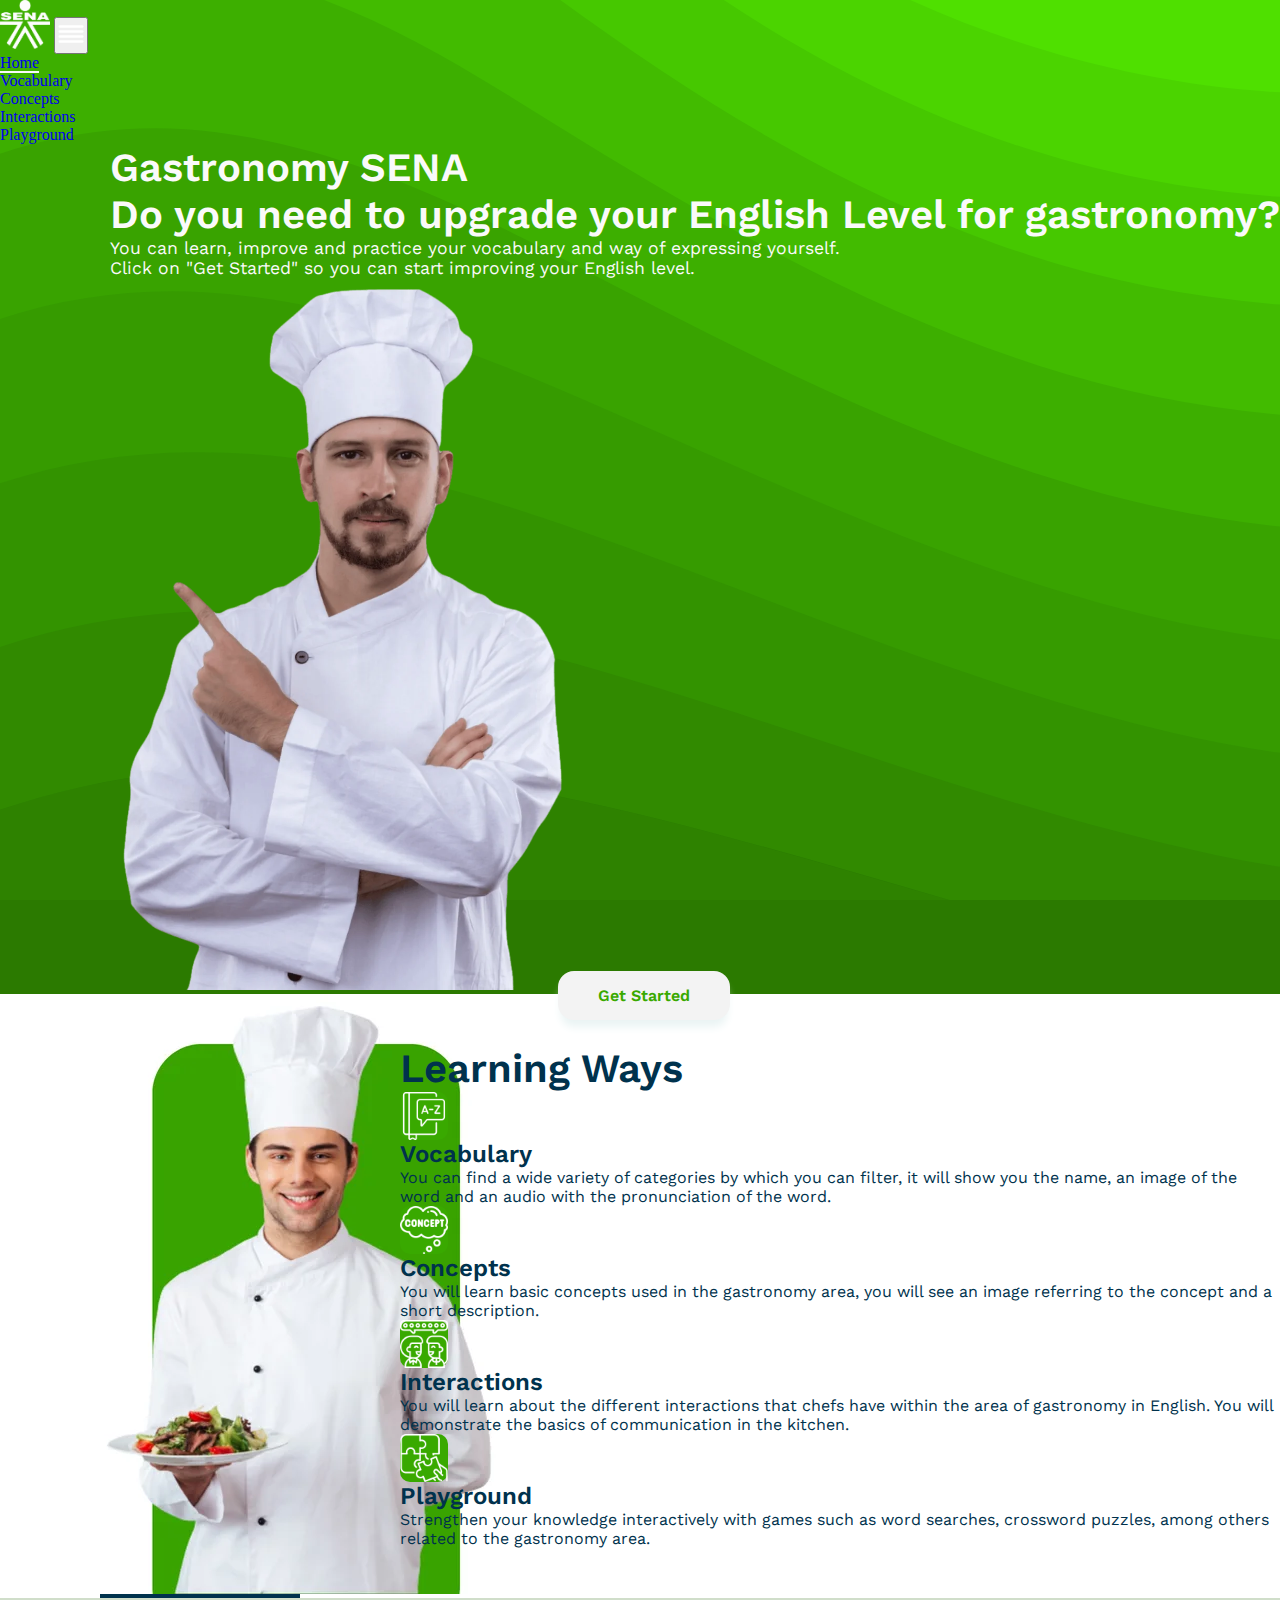
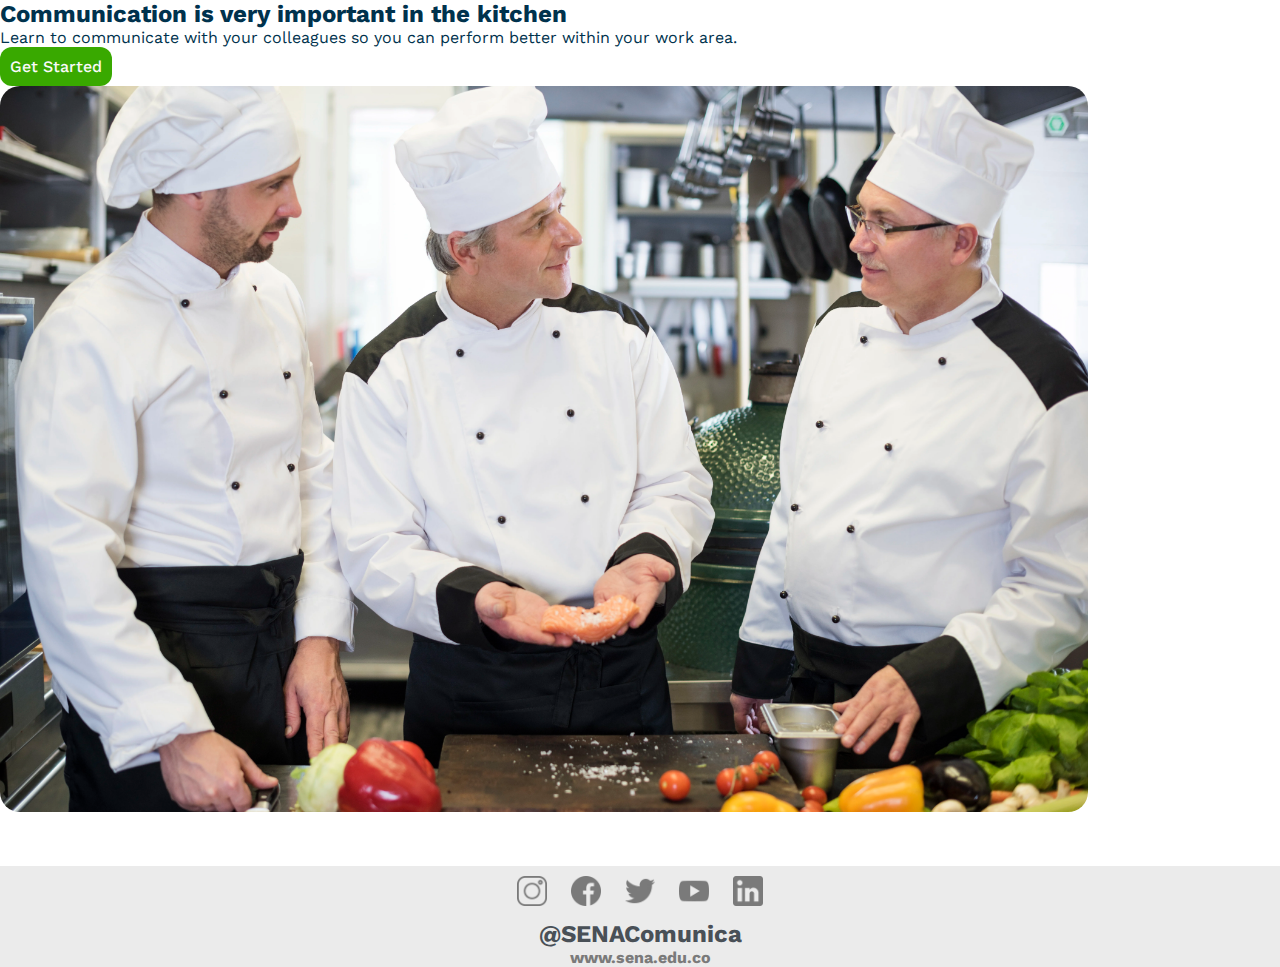
<file: Gastronomy-Page-main/html/index.html>
<!DOCTYPE html>
<html lang="en">
<head>
    <meta charset="UTF-8">
    <meta name="viewport" content="width=device-width, initial-scale=1.0">
    <title>Gastronomy SENA</title>
    <link rel="stylesheet" href="../css/style.css">
    <link href="https://cdn.jsdelivr.net/npm/bootstrap@5.3.1/dist/css/bootstrap.min.css" rel="stylesheet" integrity="sha384-4bw+/aepP/YC94hEpVNVgiZdgIC5+VKNBQNGCHeKRQN+PtmoHDEXuppvnDJzQIu9" crossorigin="anonymous">
</head>
<body>

    <!--NAVBAR-->
    <nav class="navbar navbar-expand-lg headerNav">
        <div class="container-fluid">
            <a class="navbar-brand ms-md-5 mt-md-3 ms-3 mt-2" href="#">
                <img src="../img/logo_blanco.webp" alt="Logo" class="img-fluid" style="max-width: 50px;">
            </a>
            <button class="navbar-toggler" type="button" data-bs-toggle="collapse" data-bs-target="#navbarSupportedContent" aria-controls="navbarSupportedContent" aria-expanded="false" aria-label="Toggle navigation">
                <img src="../img/list.svg" alt="Menu" width="30" height="30">
            </button>
            <div class="collapse navbar-collapse" id="navbarSupportedContent">
                <ul class="navbar-nav ms-auto pe-3 text-center">
                    <li class="nav-item">
                        <a class="nav-link fw-bold text-light" href="index.html" id="idSelected">Home</a>
                    </li>
                    <li class="nav-item">
                        <a class="nav-link fw-bold text-light" href="../php/vocabulary.php">Vocabulary</a>
                    </li>
                    <li class="nav-item">
                        <a class="nav-link fw-bold text-light" href="../php/concepts.php">Concepts</a>
                    </li>
                    <li class="nav-item">
                        <a class="nav-link fw-bold text-light" href="../php/interactions.php">Interactions</a>
                    </li>
                    <li class="nav-item">
                        <a class="nav-link fw-bold text-light" href="../php/playground.php">Playground</a>
                    </li>
                </ul>
            </div>
        </div>
    </nav>

    <!--HEADER-->

    <style>
        /* Ajuste del tamaño de la imagen en pantallas grandes */
        @media (min-width: 992px) { /* Pantallas LG y más grandes */
            .imgHeader img {
                max-width: 40%; /* Ajusta este porcentaje según el tamaño deseado */
            }
        }
    </style>
    
    <div class="container-fluid headerMain pt-5 px-5 ml-5">
        <div class="row align-items-center">
            <!-- Columna del texto -->
            <div class="col-lg-6 col-md-12">
                <div class="textHeader ps-lg-5 text-center">
                    <h1 align="left" class="mb-3 fs-1">Gastronomy SENA</h1>
                    <h1 align="left">Do you need to upgrade your English Level for gastronomy?</h1>
                    <p align="left">You can learn, improve and practice your vocabulary and way of expressing yourself.</p>
                    <p align="left">Click on "Get Started" so you can start improving your English level.</p>
                    <div class="botonStarT mt-4 text-center">
                        <a href="../html/login.php">Get Started</a>
                    </div>
                </div>
            </div>
            <!-- Columna de la imagen -->
            <div class="col-lg-6 col-md-12">
                <div class="imgHeader text-center">
                    <img src="../img/imgHome/platito.webp" alt="Imagen de platito" class="img-fluid">
                </div>
            </div>
        </div>
    </div>


    <!--SECCION 1-->
    <div class="container mt-5 section">
        <div class="imgChef d-none d-lg-block">
            <div class="colorFondo ">
                <img src="../img/imgHome/chef2.webp" alt="">
            </div>
        </div>
        <div class="contenidoSection mt-5 ms-lg-5">
            <div class="row">
                <h2 class="mb-4">Learning Ways</h2>
                 <div class="items col-lg-6 col-md-6 col-sm-6 ">
                    <div class="interactionsImg p-2">
                        <img src="../img/imgHome/vocabulary.webp" alt="">
                    </div>
                    <div class="interactionsText">
                        <a href="../php/vocabulary.php"><h3 class="mt-2">Vocabulary</h3></a>
                        <span>You can find a wide variety of categories by which you can filter, it will show you the name, an image of the word and an audio with the pronunciation of the word.
                        </span>
                    </div>
                </div> 
                <div class="items col-lg-6 col-md-6 col-sm-6">
                    <div class="interactionsImg p-2">
                        <img src="../img/imgHome/concepts.webp" alt="">
                    </div>
                    <div class="interactionsText">
                        <a href="../php/concepts.php"><h3 class="mt-2">Concepts</h3></a>
                        <span>You will learn basic concepts used in the gastronomy area, you will see an image referring to the concept and a short description.
                        </span>
                    </div>
                </div>
                <div class="items col-lg-6 mt-lg-5 mt-xl-5 mt-md-5 mt-sm-5 col-md-6 col-sm-6">
                    <div class="interactionsImg p-2">
                        <img src="../img/imgHome/interaction.webp" alt="">
                    </div>
                    <div class="interactionsText">
                        <a href="../php/interactions.php"><h3 class="mt-2">Interactions</h3></a>
                        <span>You will learn about the different interactions that chefs have within the area of ​​gastronomy in English. You will demonstrate the basics of communication in the kitchen.
                        </span>
                    </div>
                </div>
                <div class="items col-lg-6 mt-lg-5 mt-xl-5 mt-md-5 mt-sm-5 col-md-6 col-sm-6">
                    <div class="interactionsImg p-2">
                        <img src="../img/imgHome/playground.webp" alt="">
                    </div>
                    <div class="interactionsText">
                        <a href="../php/playground.php"><h3 class="mt-2">Playground</h3></a>
                        <span>Strengthen your knowledge interactively with games such as word searches, crossword puzzles, among others related to the gastronomy area.
                        </span>
                    </div>
                </div>
                
            </div>
        </div>
    </div>

    <div class="hr container mt-5">
    </div>

    <!--SECCION 2-->
    <section class="container-fluid mt-xl-5 mt-lg-5 mt-md-0 mt-sm-0 pt-5">
        <div class="container seccion2">
            <div class="row">
                <div class="col">
                    <div class="textSeccion2 mt-xl-5 mt-lg-0 mt-md-0 mt-sm-0 ms-5">
                        <h2>Communication is very important in the kitchen</h2>
                        <p>Learn to communicate with your colleagues so you can perform better within your work area.<p>
                        <div class="botonStar">
                            <a href="../html/login.php">Get Started</a>
                        </div>
                    </div>
                </div>
                <div class="col d-none d-lg-block imgCol">
                    <div class="imagenSeccion2">
                        <img src="../img/imgHome/equipoChef.webp" alt="Chef Team">
                    </div>
                </div>
            </div>
        </div>
    </section>
        
    <!--FOOTER-->
    
    <footer class="container-fluid">
        <div class="iconos pt-2">
            <a href="https://www.instagram.com/gastro_sena/profilecard/?igsh=MTR3YTNhZjF5ZGZ4ag=="><img src="../img/imgSocial/instagram.webp" width ="30"></a>
            <a href="https://www.facebook.com/share/gFiKvSR1FPK39KhV/"><img src="../img/imgSocial/facebook.webp" width="30"></a>
            <a href="https://x.com/Gastronomy30458?t=yPBNz8doWTZlS7PgTuVuCw&s=08"><img src="../img/imgSocial/twitter.webp" width="30"></a>
            <a href="https://www.youtube.com/@Gastronomy-o7c"><img src="../img/imgSocial/youtube.webp" width="30"></a>
            <a href=""><img src="../img/imgSocial/linkedin.webp" width="30"></a>
        </div>
        <div class="socialSena ">
            <a href=""> <h2>@SENAComunica</h2> </a>
        </div>
        <div class="urlSena pb-2">
            <a href="https://www.sena.edu.co/es-co/Paginas/default.aspx" target="_blank"> <h3>www.sena.edu.co</h3> </a>
        </div>
    </footer>
    <script src="https://cdn.jsdelivr.net/npm/bootstrap@5.3.1/dist/js/bootstrap.bundle.min.js" integrity="sha384-HwwvtgBNo3bZJJLYd8oVXjrBZt8cqVSpeBNS5n7C8IVInixGAoxmnlMuBnhbgrkm" crossorigin="anonymous"></script>
</body>
</html>
</file>
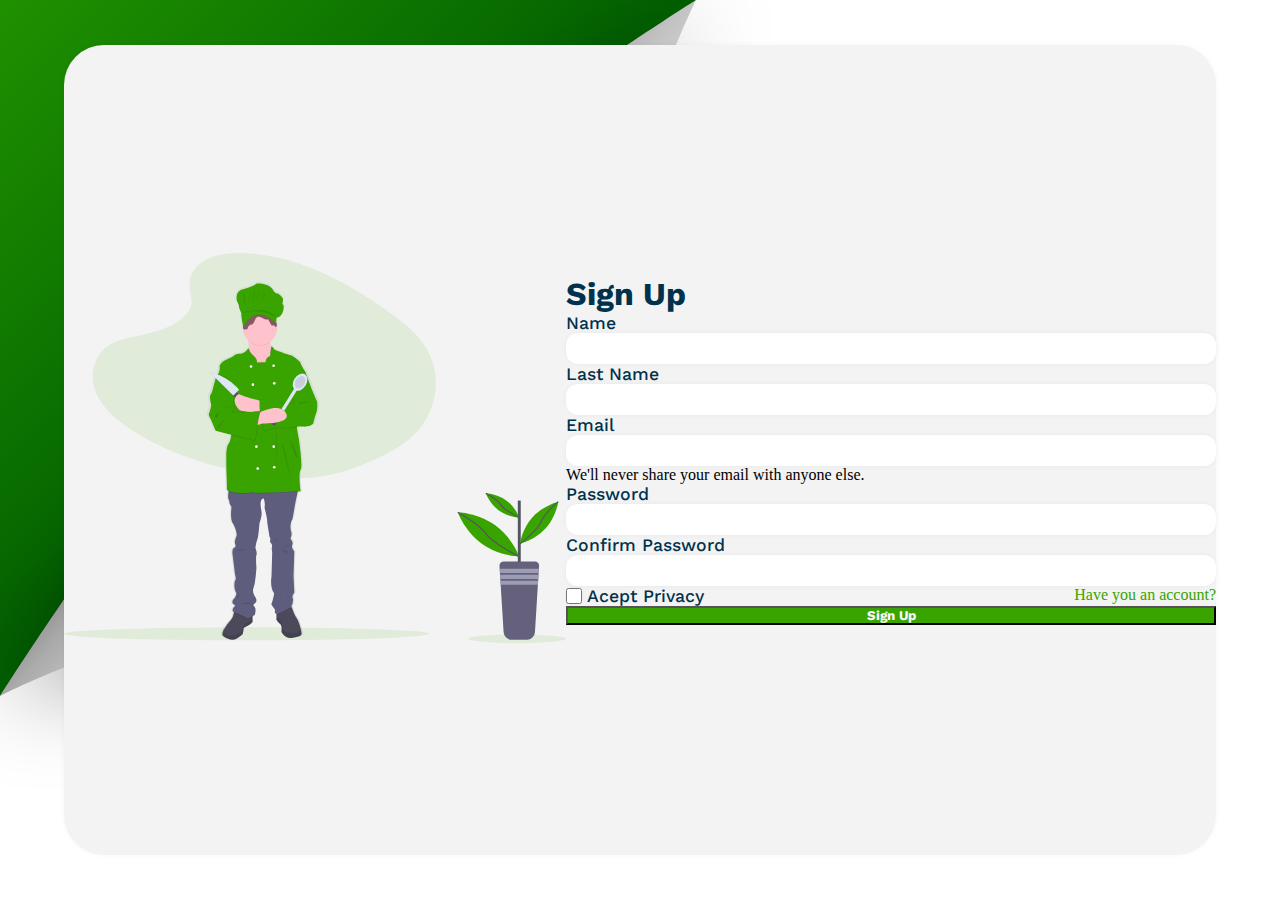
<file: Gastronomy-Page-main/html/register.html>
<!doctype html>
<html lang="en">
<head>
    <meta charset="utf-8">
    <meta name="viewport" content="width=device-width, initial-scale=1">
    <title>Sign Up</title>
    <link rel="stylesheet" href="../css/register.css">
    <link href="https://cdn.jsdelivr.net/npm/bootstrap@5.3.1/dist/css/bootstrap.min.css" rel="stylesheet" integrity="sha384-4bw+/aepP/YC94hEpVNVgiZdgIC5+VKNBQNGCHeKRQN+PtmoHDEXuppvnDJzQIu9" crossorigin="anonymous">
</head>
<body>
    
    
    <div class="formulario">
        <div class="form p-5">

            <!--IMAGE-->
            <div class="formImg d-none d-lg-block mx-0">
                <img src="../img/imgUsers/chefUndraw.svg" alt="">
            </div>

            <!--FORM-->
            <form class="formAc ms-xl-5 ms-lg-5 ms-md-0 ms-sm-0" action="../php/user.php" method="post">
                    <h1>Sign Up</h1>
                    <div class="text mt-xl-2 mt-lg-2 mt-md-0 mt-sm-0">
                        <label class="mt-1 ms-3" for="Name">Name</label>
                        <input class="mt-1" type="text" name="nameU" id="Name" required>
                        
                        <label class=" ms-3" for="lastN">Last Name</label>
                        <input class="mt-xl-1 mt-lg-1 mt-md-0 mt-sm-0" type="text" name="lastU" id="lastN" required>
                    </div>
        
                    <div class="email mt-xl-3 mt-lg-3 mt-md-2 mt-sm-1">
                        <label class=" ms-3" for="Email">Email</label>
                        <input class="mt-xl-1" type="email" name="emailU" id="Email" required>
                        <div id="emailHelp" class="form-text">We'll never share your email with anyone else.</div>
                    </div>
                    
                    <div class="passwords mt-xl-3 mt-lg-3 mt-md-2 mt-sm-1">
                        <label class=" ms-3" for="Password">Password</label>
                        <input class="mt-xl-1 mt-lg-1 mt-md-0 mt-sm-0" type="password" name="passwordU" id="Password">

                        <label class="mt-xl-1 mt-lg-1 mt-md-0 mt-sm-0 ms-3" for="PasswordC">Confirm Password</label>
                        <input class="mt-xl-1 mt-lg-1 mt-md-0 mt-sm-0" type="password" name="" id="PasswordC">
                    </div>
        
                    <div class="checkbox mt-xl-3 mt-xl-3 mt-lg-3 mt-md-2 mt-sm-1 ms-4 me-4">
                        <div class="check">
                            <input type="checkbox" name="" id="check">
                            <label for="check">Acept Privacy</label>
                        </div>
                        <div class="linkCheck">
                            <a href="login.php">Have you an account?</a>
                        </div>
                    </div>
        
                    <button type="submit" class="btn mt-3">Sign Up</button>
            </form>
        </div>
    </div>

    <script src="https://cdn.jsdelivr.net/npm/bootstrap@5.3.1/dist/js/bootstrap.bundle.min.js" integrity="sha384-HwwvtgBNo3bZJJLYd8oVXjrBZt8cqVSpeBNS5n7C8IVInixGAoxmnlMuBnhbgrkm" crossorigin="anonymous"></script>
</body>
</html>
</file>
<file: Gastronomy-Page-main/css/style.css>
@import url('https://fonts.googleapis.com/css2?family=Work+Sans:wght@300;400;500;600&display=swap');

*{
    list-style: none;
    text-decoration: none;
    margin: 0;
    padding: 0;
    box-sizing: border-box;
}


    /*NAVBAR*/
.headerNav{
    background-color: #2B7A00;
    background-image: url("data:image/svg+xml,%3Csvg xmlns='http://www.w3.org/2000/svg' width='100%25' height='100%25' viewBox='0 0 1600 800'%3E%3Cg %3E%3Cpath fill='%232e8200' d='M486 705.8c-109.3-21.8-223.4-32.2-335.3-19.4C99.5 692.1 49 703 0 719.8V800h843.8c-115.9-33.2-230.8-68.1-347.6-92.2C492.8 707.1 489.4 706.5 486 705.8z'/%3E%3Cpath fill='%23318a00' d='M1600 0H0v719.8c49-16.8 99.5-27.8 150.7-33.5c111.9-12.7 226-2.4 335.3 19.4c3.4 0.7 6.8 1.4 10.2 2c116.8 24 231.7 59 347.6 92.2H1600V0z'/%3E%3Cpath fill='%23339300' d='M478.4 581c3.2 0.8 6.4 1.7 9.5 2.5c196.2 52.5 388.7 133.5 593.5 176.6c174.2 36.6 349.5 29.2 518.6-10.2V0H0v574.9c52.3-17.6 106.5-27.7 161.1-30.9C268.4 537.4 375.7 554.2 478.4 581z'/%3E%3Cpath fill='%23369b00' d='M0 0v429.4c55.6-18.4 113.5-27.3 171.4-27.7c102.8-0.8 203.2 22.7 299.3 54.5c3 1 5.9 2 8.9 3c183.6 62 365.7 146.1 562.4 192.1c186.7 43.7 376.3 34.4 557.9-12.6V0H0z'/%3E%3Cpath fill='%2339A300' d='M181.8 259.4c98.2 6 191.9 35.2 281.3 72.1c2.8 1.1 5.5 2.3 8.3 3.4c171 71.6 342.7 158.5 531.3 207.7c198.8 51.8 403.4 40.8 597.3-14.8V0H0v283.2C59 263.6 120.6 255.7 181.8 259.4z'/%3E%3Cpath fill='%233daf00' d='M1600 0H0v136.3c62.3-20.9 127.7-27.5 192.2-19.2c93.6 12.1 180.5 47.7 263.3 89.6c2.6 1.3 5.1 2.6 7.7 3.9c158.4 81.1 319.7 170.9 500.3 223.2c210.5 61 430.8 49 636.6-16.6V0z'/%3E%3Cpath fill='%2342bb00' d='M454.9 86.3C600.7 177 751.6 269.3 924.1 325c208.6 67.4 431.3 60.8 637.9-5.3c12.8-4.1 25.4-8.4 38.1-12.9V0H288.1c56 21.3 108.7 50.6 159.7 82C450.2 83.4 452.5 84.9 454.9 86.3z'/%3E%3Cpath fill='%2346c800' d='M1600 0H498c118.1 85.8 243.5 164.5 386.8 216.2c191.8 69.2 400 74.7 595 21.1c40.8-11.2 81.1-25.2 120.3-41.7V0z'/%3E%3Cpath fill='%234bd400' d='M1397.5 154.8c47.2-10.6 93.6-25.3 138.6-43.8c21.7-8.9 43-18.8 63.9-29.5V0H643.4c62.9 41.7 129.7 78.2 202.1 107.4C1020.4 178.1 1214.2 196.1 1397.5 154.8z'/%3E%3Cpath fill='%234FE000' d='M1315.3 72.4c75.3-12.6 148.9-37.1 216.8-72.4h-723C966.8 71 1144.7 101 1315.3 72.4z'/%3E%3C/g%3E%3C/svg%3E");
    background-attachment: fixed;
    background-size: cover;
}

.navBarUl{
    display: flex;
    flex-direction: column;
    gap: 40px;
}

#idSelected{
    border-bottom: solid 2px #fafafa;
}

.navBarUl li a{
    font-size: 100%;
    font-family: 'Work Sans', sans-serif;
    text-decoration: none;
    color: #fafafa;
    font-weight: 500;
    border: 5px #fafafa;
}

li:hover{
    transform: translateY(-4px);
    transition: .5s;
}

.navBarList button{
    outline: none !important;
    border: none !important;
}

.navBarList button:active{
    outline: none !important;
    border: none !important;
}

    /*HEADER_MAIN*/

.headerMain{
    background-color: #2B7A00;
    background-image: url("data:image/svg+xml,%3Csvg xmlns='http://www.w3.org/2000/svg' width='100%25' height='100%25' viewBox='0 0 1600 800'%3E%3Cg %3E%3Cpath fill='%232e8200' d='M486 705.8c-109.3-21.8-223.4-32.2-335.3-19.4C99.5 692.1 49 703 0 719.8V800h843.8c-115.9-33.2-230.8-68.1-347.6-92.2C492.8 707.1 489.4 706.5 486 705.8z'/%3E%3Cpath fill='%23318a00' d='M1600 0H0v719.8c49-16.8 99.5-27.8 150.7-33.5c111.9-12.7 226-2.4 335.3 19.4c3.4 0.7 6.8 1.4 10.2 2c116.8 24 231.7 59 347.6 92.2H1600V0z'/%3E%3Cpath fill='%23339300' d='M478.4 581c3.2 0.8 6.4 1.7 9.5 2.5c196.2 52.5 388.7 133.5 593.5 176.6c174.2 36.6 349.5 29.2 518.6-10.2V0H0v574.9c52.3-17.6 106.5-27.7 161.1-30.9C268.4 537.4 375.7 554.2 478.4 581z'/%3E%3Cpath fill='%23369b00' d='M0 0v429.4c55.6-18.4 113.5-27.3 171.4-27.7c102.8-0.8 203.2 22.7 299.3 54.5c3 1 5.9 2 8.9 3c183.6 62 365.7 146.1 562.4 192.1c186.7 43.7 376.3 34.4 557.9-12.6V0H0z'/%3E%3Cpath fill='%2339A300' d='M181.8 259.4c98.2 6 191.9 35.2 281.3 72.1c2.8 1.1 5.5 2.3 8.3 3.4c171 71.6 342.7 158.5 531.3 207.7c198.8 51.8 403.4 40.8 597.3-14.8V0H0v283.2C59 263.6 120.6 255.7 181.8 259.4z'/%3E%3Cpath fill='%233daf00' d='M1600 0H0v136.3c62.3-20.9 127.7-27.5 192.2-19.2c93.6 12.1 180.5 47.7 263.3 89.6c2.6 1.3 5.1 2.6 7.7 3.9c158.4 81.1 319.7 170.9 500.3 223.2c210.5 61 430.8 49 636.6-16.6V0z'/%3E%3Cpath fill='%2342bb00' d='M454.9 86.3C600.7 177 751.6 269.3 924.1 325c208.6 67.4 431.3 60.8 637.9-5.3c12.8-4.1 25.4-8.4 38.1-12.9V0H288.1c56 21.3 108.7 50.6 159.7 82C450.2 83.4 452.5 84.9 454.9 86.3z'/%3E%3Cpath fill='%2346c800' d='M1600 0H498c118.1 85.8 243.5 164.5 386.8 216.2c191.8 69.2 400 74.7 595 21.1c40.8-11.2 81.1-25.2 120.3-41.7V0z'/%3E%3Cpath fill='%234bd400' d='M1397.5 154.8c47.2-10.6 93.6-25.3 138.6-43.8c21.7-8.9 43-18.8 63.9-29.5V0H643.4c62.9 41.7 129.7 78.2 202.1 107.4C1020.4 178.1 1214.2 196.1 1397.5 154.8z'/%3E%3Cpath fill='%234FE000' d='M1315.3 72.4c75.3-12.6 148.9-37.1 216.8-72.4h-723C966.8 71 1144.7 101 1315.3 72.4z'/%3E%3C/g%3E%3C/svg%3E");
    background-attachment: fixed;
    background-size: cover;
    display: flex;
    flex-direction: row-reverse;
    align-items: center;
    position: relative;
}

.headerMain .imgHeader img{
    width: 80%;
    height: 80%;
}

.textHeader{
    font-family: 'Work Sans', sans-serif;
    color: #fafafa;
}

.headerMain .textHeader h1{
    font-size: 2.5rem;
    font-weight: 600;
}

.headerMain .textHeader p{
    font-size: 1.1rem;
}

.botonStarT{
    position: absolute;
    bottom: -3%;
    right: 43%;
    background-color: #f3f3f3;
    padding: 15px 40px;
    border-radius: 16px;
    box-shadow: 0px 10px 8px -3px #eaf4f4;
}

.botonStarT a{
    text-decoration: none;
    font-family: 'Work Sans', sans-serif;
    color: #39a900;
    font-weight: 600;
    font-size: 1rem;
}

.botonStarT:hover{
    transition: .5s;
    background-color: #2B7A00;
}

.botonStarT:hover a{
    color: #fafafa;
}

/*Seecion 1*/
.section{
    display: flex;
    align-items: center;
}
.contenidoSection{
    display: flex; 
}

.items .interactionsText a{
    text-decoration: none;
}

.contenidoSection h2{
    font-size: 2.5rem;
    color: #00324d;
    font-weight: 600;
    font-family: 'Work Sans', sans-serif;
    
}


.items .interactionsText h3{
    font-family: 'Work Sans', sans-serif;
    font-weight: 600;
    color: #00324d;
    font-size: 1.5rem;

}

.items .interactionsText span{
    font-family: 'Work Sans', sans-serif;
    font-weight: 400;
    color: #00324d;
}

.interactionsImg{
    background-color: #39a900;
    border-radius: 10px;
    width: 3rem;
    display: flex;
    align-items: center;
    justify-content: center;
}

.interactionsImg img{
    width: 100%;
}

.imgChef{
    display: flex;
    justify-content: center;
    align-items: center;
}

.section .imgChef .colorFondo{
    width: 50%;
    background-color: #00324d;
}

.hr{
    height: 2px;
    background-color: #d0deca;
}

    /*SECCION 2*/
.seccion2 img{
    width: 85%;
    border-radius: 20px;
}

.seccion2 h2{
    color: #00324d;
    font-family: 'Work Sans', sans-serif;
}

.seccion2 p{
    color: #00324d;
    font-family: 'Work Sans', sans-serif;
}

.botonStar{
    width: 112px;
    padding: 10px;
    background-color: #39a900;
    border-radius: 12px;
}

.botonStar a{
    color: #fafafa;
    text-decoration: none;
    font-weight: 500;
    font-family: 'Work Sans', sans-serif;
}

.botonStar:hover{
    transform: translateY(-5px);
    transition: .5s;
}

    /*FOOTER*/
        /*#EBEBEB*/
        /*#7A7A7A */
    footer{
        background-color: #ebebeb;
        margin-bottom: 0px;
    }
    footer .iconos{
        text-align: center;
    }
    footer .iconos img:hover{
        transform: translateY(-3px);
        transition: .5s;
    }
    footer .iconos a img{
        margin: 10px;
    }
    footer .socialSena{
        text-align: center;
        color: #495057;
    }

    .socialSena h2{
        font-family: 'Work Sans', sans-serif;
        font-size: 1.5rem;
        color: #495057;
    }
    footer a{
        text-decoration: none;
    }
    footer .urlSena h3{
        color: #7a7a7a;
    }

    footer .urlSena {
        text-align: center;
        text-decoration: none;
        font-family: 'Work Sans', sans-serif;
    }
    footer h3{
        margin: 0px;
        font-family: 'Work Sans', sans-serif;
        font-size: 1rem;
    }
    .iconos{
        margin-top: 50px;
    }
</file>
<file: Gastronomy-Page-main/css/register.css>
@import url('https://fonts.googleapis.com/css2?family=Work+Sans:wght@300;400;500;600&display=swap');
*{
    margin: 0;
    padding: 0;
    box-sizing: border-box;
    text-decoration: none;
    list-style: none;
}

.formulario{
    background-color: #ffffff;
    background-image: url("data:image/svg+xml,%3Csvg xmlns='http://www.w3.org/2000/svg' width='800' height='800' viewBox='0 0 200 200'%3E%3Cdefs%3E%3ClinearGradient id='a' gradientUnits='userSpaceOnUse' x1='88' y1='88' x2='0' y2='0'%3E%3Cstop offset='0' stop-color='%23005f00'/%3E%3Cstop offset='1' stop-color='%23209100'/%3E%3C/linearGradient%3E%3ClinearGradient id='b' gradientUnits='userSpaceOnUse' x1='75' y1='76' x2='168' y2='160'%3E%3Cstop offset='0' stop-color='%23868686'/%3E%3Cstop offset='0.09' stop-color='%23ababab'/%3E%3Cstop offset='0.18' stop-color='%23c4c4c4'/%3E%3Cstop offset='0.31' stop-color='%23d7d7d7'/%3E%3Cstop offset='0.44' stop-color='%23e5e5e5'/%3E%3Cstop offset='0.59' stop-color='%23f1f1f1'/%3E%3Cstop offset='0.75' stop-color='%23f9f9f9'/%3E%3Cstop offset='1' stop-color='%23FFFFFF'/%3E%3C/linearGradient%3E%3Cfilter id='c' x='0' y='0' width='200%25' height='200%25'%3E%3CfeGaussianBlur in='SourceGraphic' stdDeviation='12' /%3E%3C/filter%3E%3C/defs%3E%3Cpolygon fill='url(%23a)' points='0 174 0 0 174 0'/%3E%3Cpath fill='%23000' fill-opacity='.5' filter='url(%23c)' d='M121.8 174C59.2 153.1 0 174 0 174s63.5-73.8 87-94c24.4-20.9 87-80 87-80S107.9 104.4 121.8 174z'/%3E%3Cpath fill='url(%23b)' d='M142.7 142.7C59.2 142.7 0 174 0 174s42-66.3 74.9-99.3S174 0 174 0S142.7 62.6 142.7 142.7z'/%3E%3C/svg%3E");
    background-attachment: fixed;
    background-repeat: no-repeat;
    background-position: top left;
    width: 100vw;
    height: 100vh;
    display: flex;
    align-items: center;
    justify-content: center;
}

.form{
    background-color: #f3f3f3;
    display: flex;
    flex-direction: row;
    align-items: center;
    height: 90vh;
    width: 90vw;
    border-radius: 40px;
    box-shadow: 0 0px 10px -4px rgba(0,0,0,0.1);
}

.formImg img{
    width: 100%;
}

.formAc{
    display: flex;
    flex-direction: column;
    width: 100%;
}

.text{
    display: flex;
    flex-direction: column;
}

.email{
    display: flex;
    flex-direction: column;
}

.passwords{
    display: flex;
    flex-direction: column;
}

.check{
    display: flex;
    align-items: center;
    gap: 5px;
}

.check input{
    width: 1rem;
    height: 1rem;
    accent-color: #39a300;
}

.checkbox{
    display: flex;
    justify-content: space-between;
}

.checkbox a{
    text-decoration: none;
    color: #39a300;
}

/*FORM INPUTS*/



.formAc h1{
    color: #00324d;
    font-weight: bold;
    font-family: 'Work Sans', sans-serif;
    font-size: 2rem;
}

.formAc label{
    color: #00324d;
    font-weight: 500;
    font-family: 'Work Sans', sans-serif;
    font-size: 1.1rem;
}

.formAc input{
    border: none;
    border-radius: 12px;
    padding: 8px;
    box-shadow: 0 0px 6px -2px rgba(0,0,0,0.1);
}

.formAc input:focus{
    outline: none;
}

.formAc button{
    background-color: #39a300;
    color: #fafafa;
    font-weight: bold;
    font-family: 'Work Sans', sans-serif;
}

.formAc button:hover{
    background-color: #286b04;
    color: #fafafa;
    transition: .5s;
}
</file>
